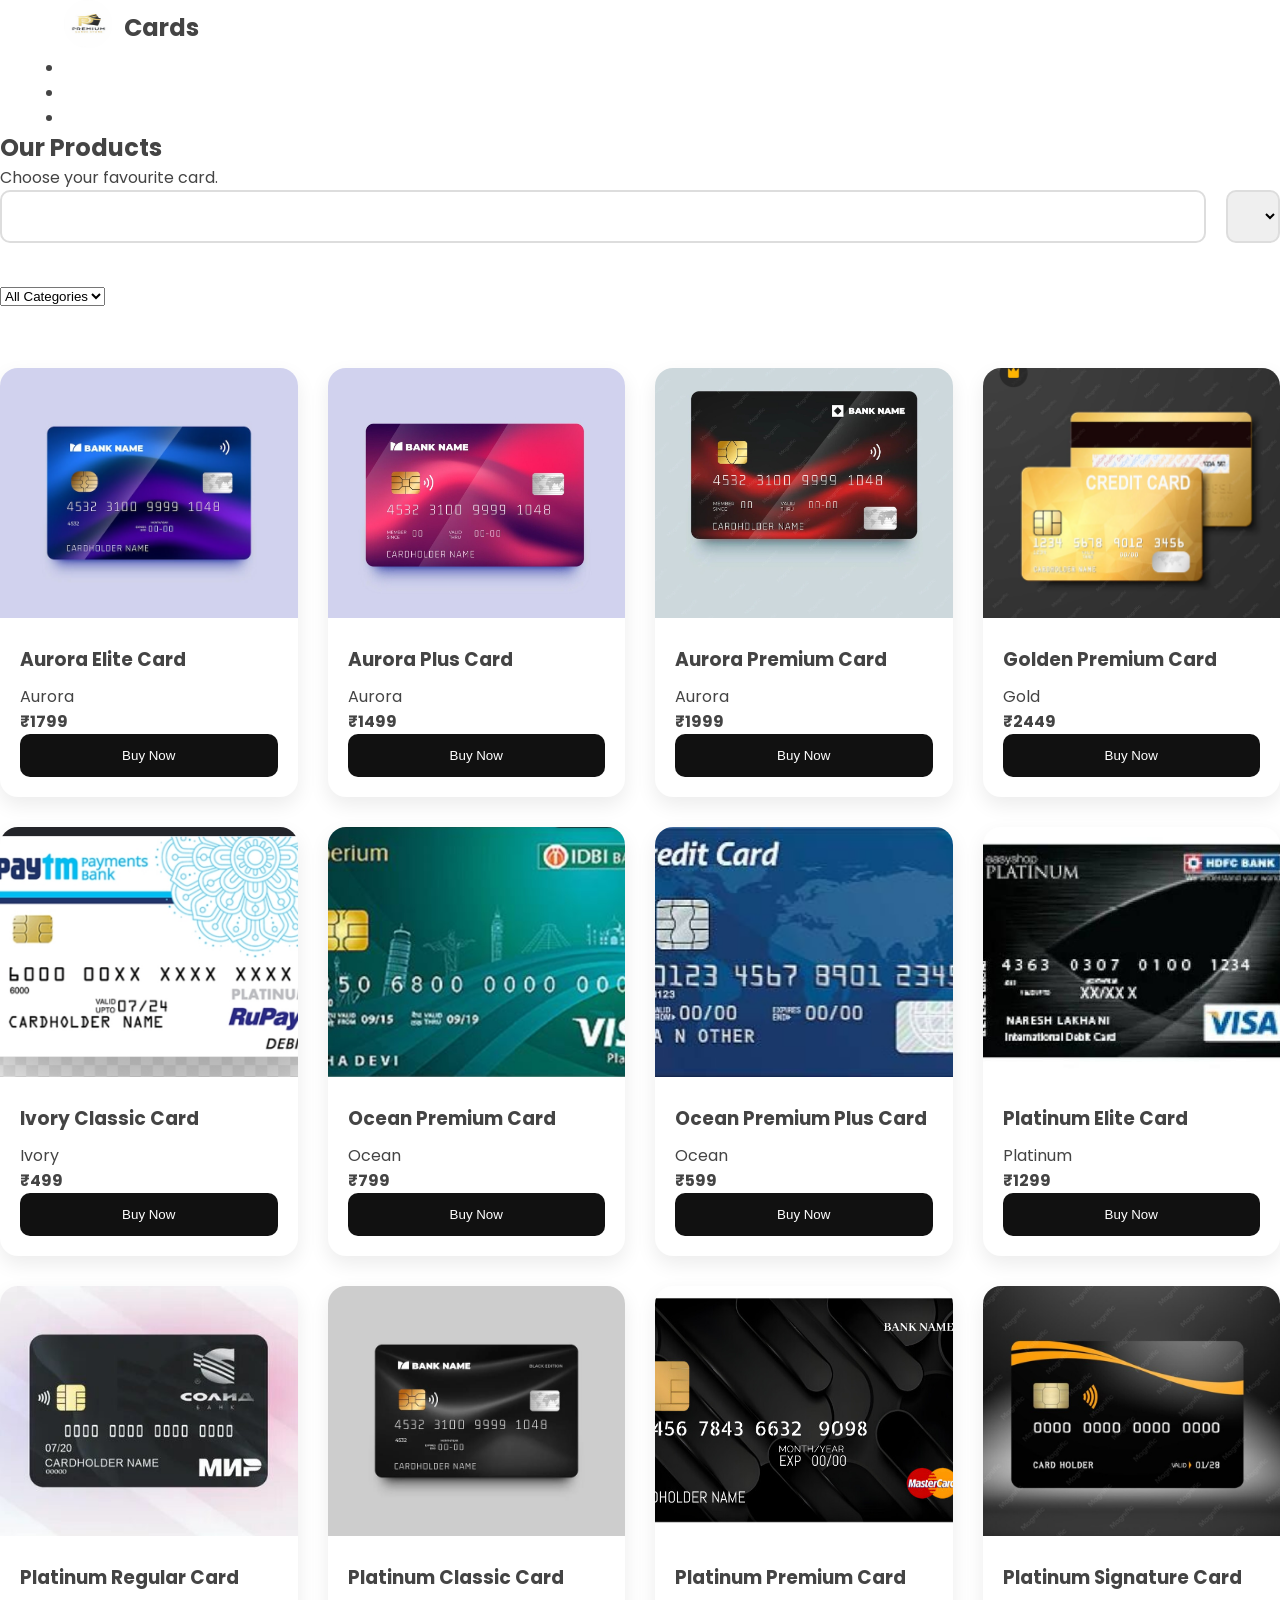
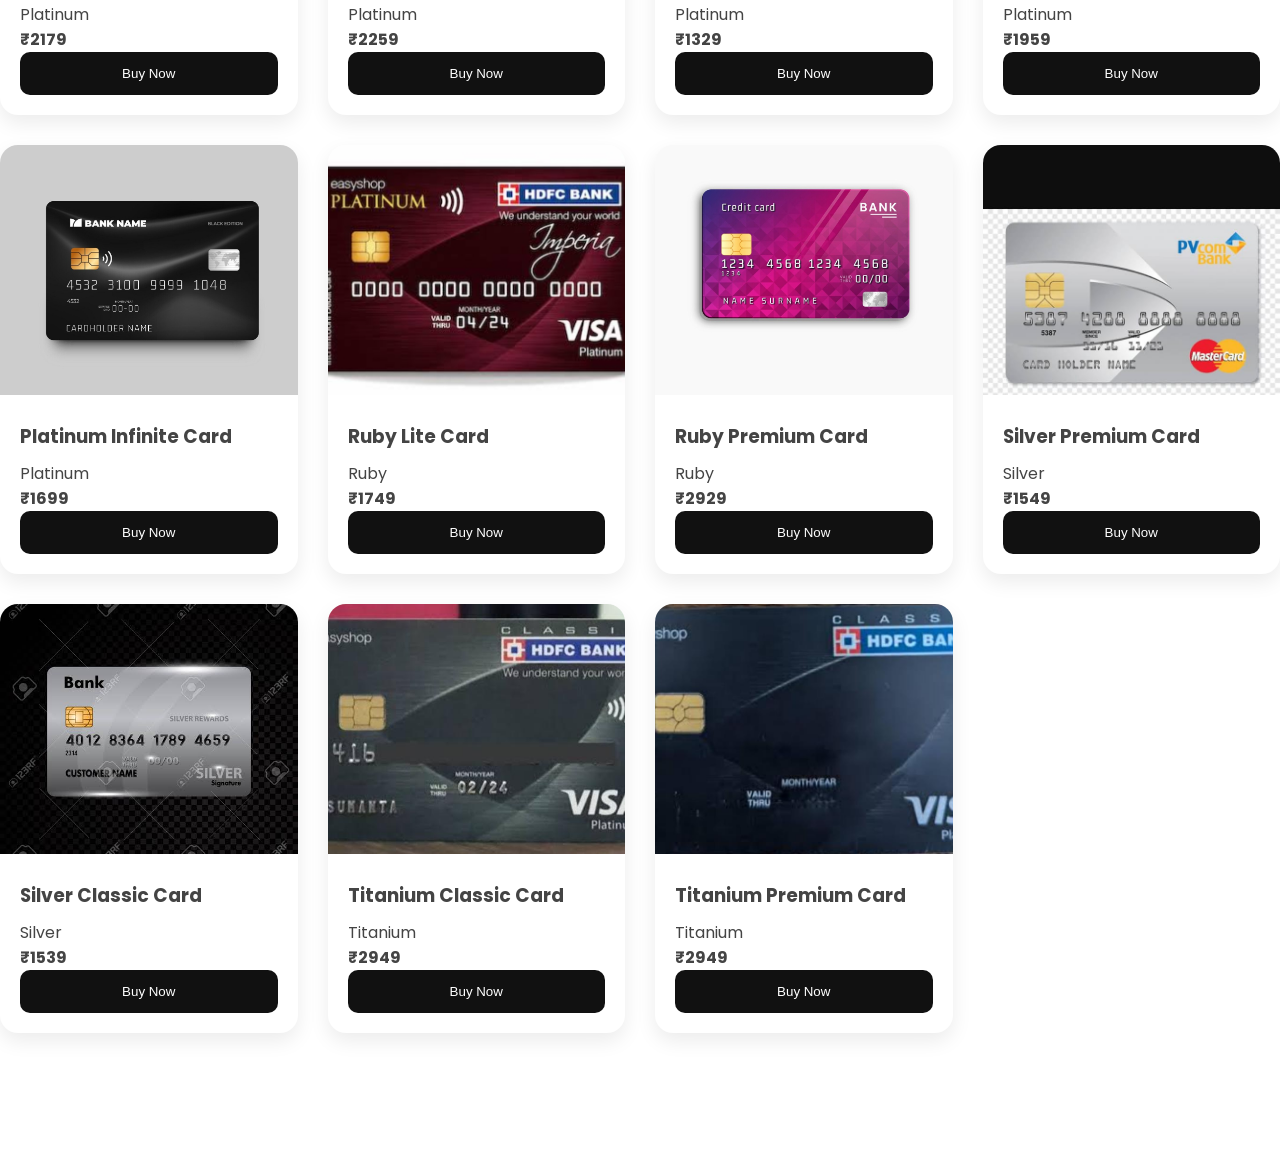
<file: pages/payment.html>
<!DOCTYPE html>
<html lang="en">

<head>

<meta charset="UTF-8">

<meta name="viewport" content="width=device-width, initial-scale=1.0">

<title>Payment | Cards</title>

<link rel="stylesheet" href="../assets/css/style.css">

</head>

<body>

<header class="navbar">

<div class="container">

<div class="logo">

<a href="../index.html">

<img src="../assets/images/logo/logo.jpg" alt="Cards Logo">

</a>

<h2>Cards</h2>

</div>

</div>

</header>

<section class="product-page">

<div class="container">

<div class="product-details">

<h1>Complete Your Order</h1>

<hr><br>

<h3>Order Summary</h3>

<p><b>Product:</b> <span id="productName">Loading...</span></p>

<p><b>Price:</b> ₹<span id="productPrice">0</span></p>

<p><b>Quantity:</b> <span id="productQuantity">0</span></p>

<p><b>Total:</b> ₹<span id="productTotal">0</span></p>

<br>

<h3>Your Details</h3>

<input
type="text"
id="customerName"
placeholder="Enter Your Name"
required>

<br><br>

<input
type="tel"
id="customerPhone"
placeholder="Phone Number"
required>

<br><br>

<input
type="email"
id="customerEmail"
placeholder="Email (Optional)">

<br><br>

<h3>Scan & Pay</h3>

<img

src="../assets/images/misc/qr.jpg"

alt="QR Code"

style="width:250px;max-width:100%;border:2px solid #ccc;border-radius:10px;">

<br><br>

<button id="paidBtn">

I Have Paid

</button>

<br><br>

<a href="product.html">

<button class="backBtn">

Back

</button>

</a>

</div>

</div>

</section>

<script src="../assets/js/payment.js"></script>

</body>

</html>
</file>
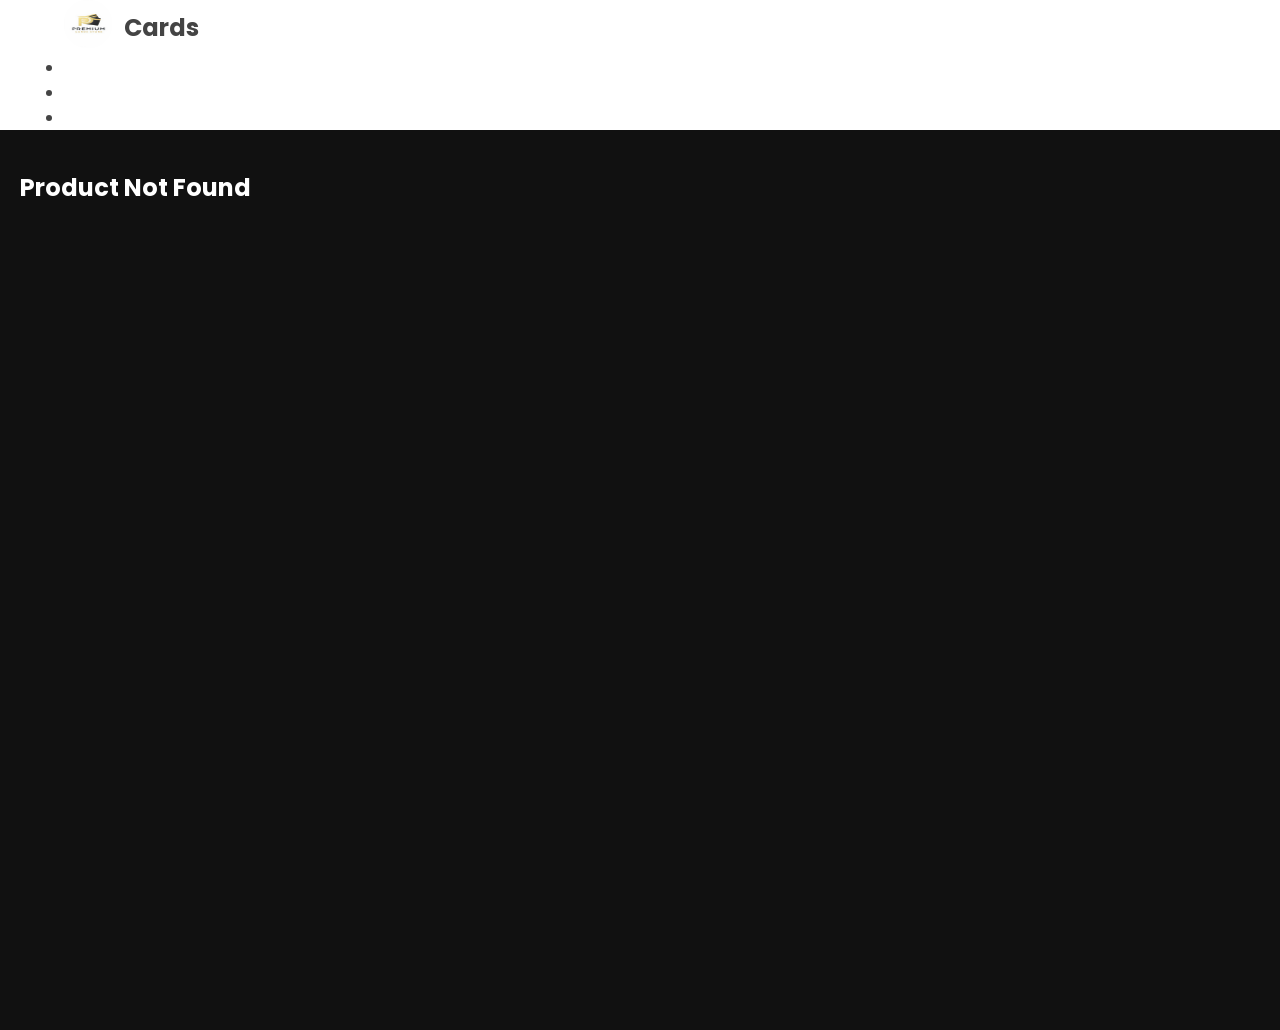
<file: pages/product.html>
<!DOCTYPE html>
<html lang="en">

<head>

<meta charset="UTF-8">
<meta name="viewport" content="width=device-width, initial-scale=1.0">

<title>Product Details | Cards</title>

<link rel="stylesheet" href="../assets/css/style.css">
<link rel="stylesheet" href="../assets/css/product.css">

</head>

<body>

<!-- ================= NAVBAR ================= -->

<header class="navbar">

<div class="container">

<div class="logo">

<a href="../index.html">

<img src="../assets/images/logo/logo.jpg" alt="Cards Logo">

</a>

<h2>Cards</h2>

</div>

<ul class="nav-links">

<li><a href="../index.html">Home</a></li>
<li><a href="products.html">Products</a></li>
<li><a href="login.html">Login</a></li>

</ul>

</div>

</header>

<!-- ================= PRODUCT ================= -->

<section class="product-page">

<div class="container">

<div class="product-container">

<!-- LEFT -->

<div class="product-image">

<img
id="productImage"
src=""
alt="Product Image">

</div>

<!-- RIGHT -->

<div class="product-info">

<h1 id="productName">

Loading...

</h1>

<p id="productCategory">

Loading...

</p>

<h2 id="productPrice">

₹0

</h2>

<p id="productDescription">

Loading product...

</p>

<br>

<label for="quantity">

Quantity

</label>

<br><br>

<input
type="number"
id="quantity"
value="1"
min="1">

<br><br>

<button id="buyNow">

Buy Now

</button>

<br><br>

<a href="products.html">

<button class="backBtn">

← Back to Products

</button>

</a>

</div>

</div>

</div>

</section>

<script src="../assets/js/product.js"></script>

</body>

</html>
</file>
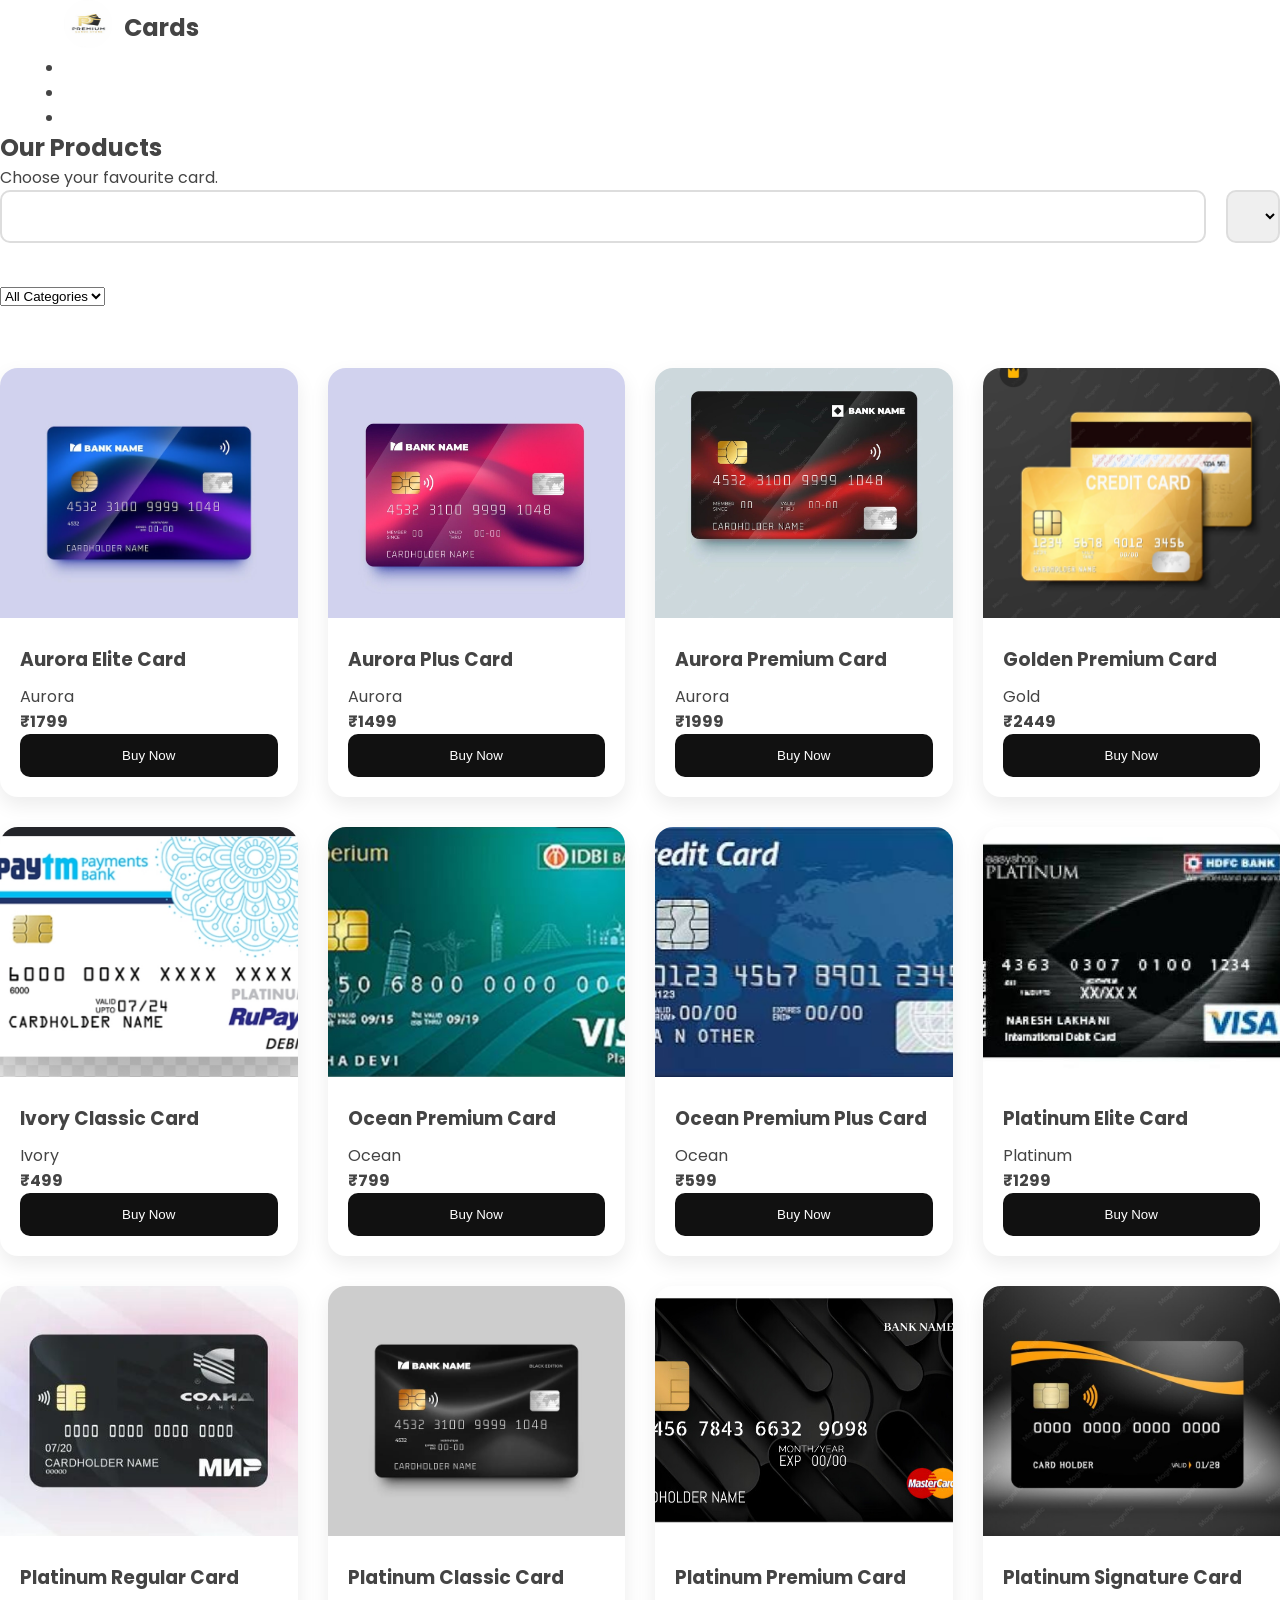
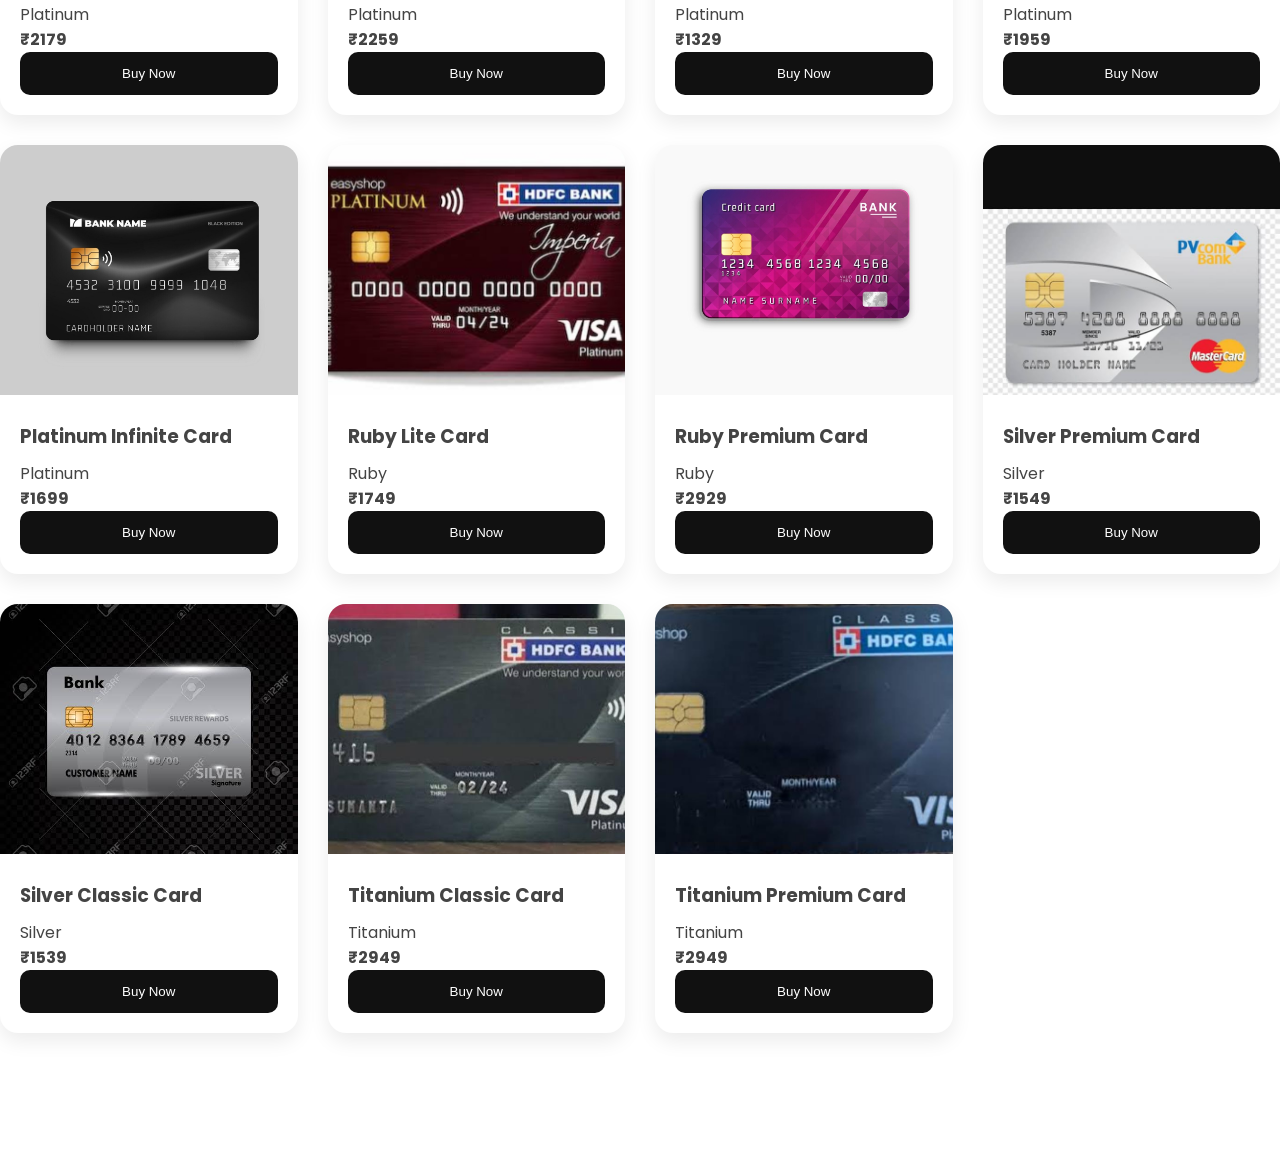
<file: pages/products.html>
<!DOCTYPE html>
<html lang="en">

<head>

<meta charset="UTF-8">
<meta name="viewport" content="width=device-width, initial-scale=1.0">

<title>Products | Cards</title>

<link rel="stylesheet" href="../assets/css/style.css">
<link rel="stylesheet" href="../assets/css/products.css">

</head>

<body>

<!-- ================= NAVBAR ================= -->

<header class="navbar">

<div class="container">

<div class="logo">

<a href="../index.html">

<img src="../assets/images/logo/logo.jpg" alt="Cards Logo">

</a>

<h2>Cards</h2>

</div>

<ul class="nav-links">

<li><a href="../index.html">Home</a></li>
<li><a href="products.html">Products</a></li>
<li><a href="login.html">Login</a></li>

</ul>

</div>

</header>

<!-- ================= PAGE TITLE ================= -->

<section class="page-title">

<h1>Our Products</h1>

<p>Choose your favourite card.</p>

</section>

<!-- ================= SEARCH ================= -->

<section class="search-filter">

<input id="searchInput" ...>

<select id="categoryFilter">

...

</select>

</section>

<!-- ================= CATEGORY ================= -->

<section class="category-section">

<select id="categoryFilter">

<option value="All">All Categories</option>


<option value="Premium">Premium</option>
  
<option value="Gold">Gold</option>
  
<option value="Platinum">Platinum</option>
  
<option value="Silver">Silver</option>
  
<option value="Titanium">Titanium</option>
  
<option value="Elite">Elite</option>
  
<option value="Aurora">Aurora</option>
</select>

</section>

<!-- ================= PRODUCTS ================= -->

<section class="products-section">

<div class="products-grid">

<!-- Products will load automatically -->

</div>

</section>

<script src="../assets/js/products.js"></script>

</body>

</html>
</file>
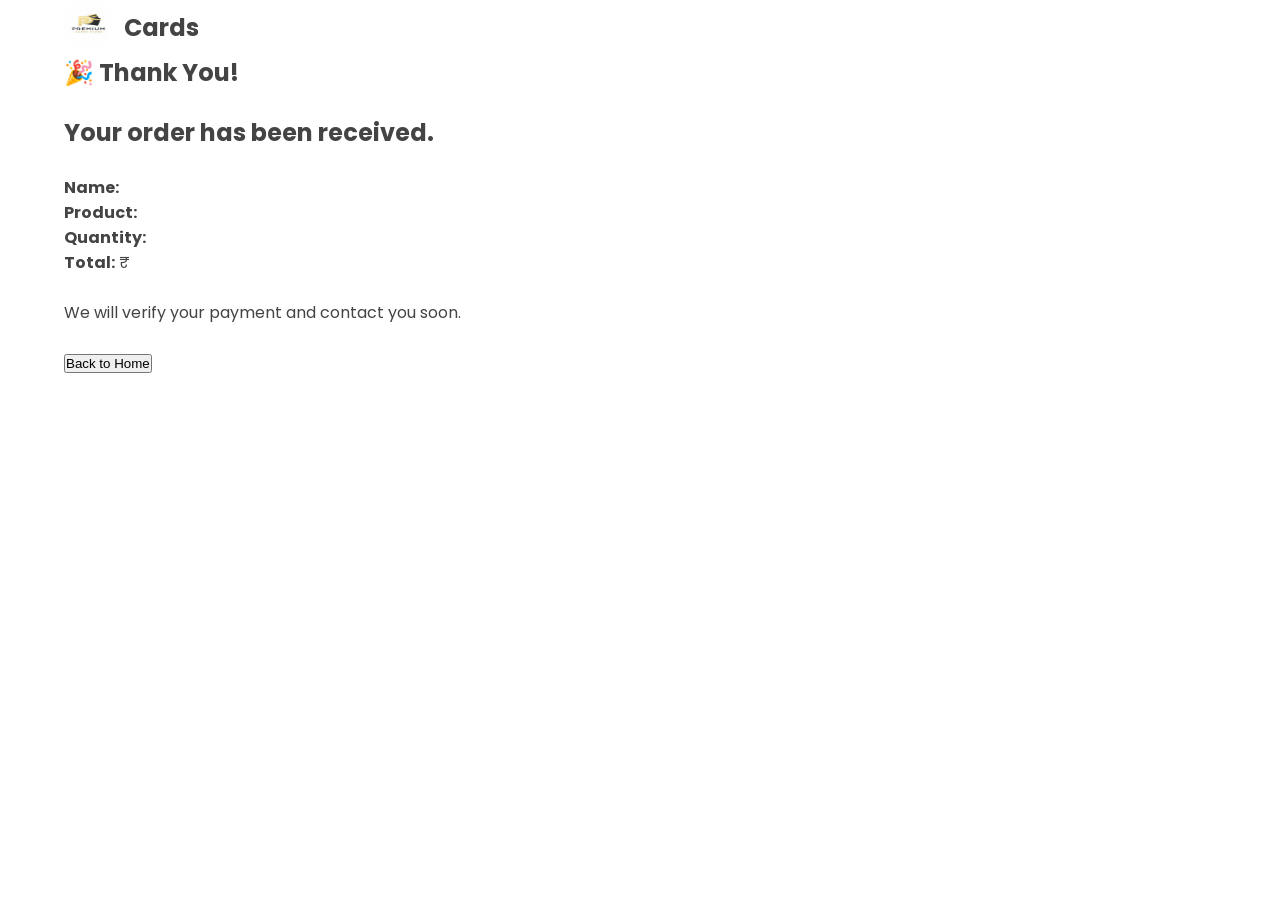
<file: pages/success.html>
<!DOCTYPE html>
<html lang="en">

<head>

<meta charset="UTF-8">

<meta name="viewport" content="width=device-width, initial-scale=1.0">

<title>Order Successful | Cards</title>

<link rel="stylesheet" href="../assets/css/style.css">

</head>

<body>

<header class="navbar">

<div class="container">

<div class="logo">

<a href="../index.html">

<img src="../assets/images/logo/logo.jpg" alt="Cards Logo">

</a>

<h2>Cards</h2>

</div>

</div>

</header>

<section class="product-page">

<div class="container">

<div class="product-details">

<h1>🎉 Thank You!</h1>

<br>

<h2>Your order has been received.</h2>

<br>

<p><strong>Name:</strong> <span id="customerName"></span></p>

<p><strong>Product:</strong> <span id="productName"></span></p>

<p><strong>Quantity:</strong> <span id="productQuantity"></span></p>

<p><strong>Total:</strong> ₹<span id="productTotal"></span></p>

<br>

<p>

We will verify your payment and contact you soon.

</p>

<br>

<a href="../index.html">

<button>

Back to Home

</button>

</a>

</div>

</div>

</section>

<script>

const customer = JSON.parse(localStorage.getItem("customerDetails"));

if(customer){

document.getElementById("customerName").textContent = customer.name;

document.getElementById("productName").textContent = customer.order.name;

document.getElementById("productQuantity").textContent = customer.order.quantity;

document.getElementById("productTotal").textContent = customer.order.total;

}

</script>

</body>

</html>
</file>
<file: assets/css/style.css>
/* ==========================================
   CARDS STORE
   Version : 1.0
   File    : style.css
   ========================================== */

/* ---------- GOOGLE FONT ---------- */

@import url('https://fonts.googleapis.com/css2?family=Poppins:wght@300;400;500;600;700;800&display=swap');

/* ---------- RESET ---------- */

*{
    margin:0;
    padding:0;
    box-sizing:border-box;
}

/* ---------- ROOT COLORS ---------- */

:root{

    --black:#111111;
    --white:#ffffff;
    --gold:#D4AF37;
    --light:#f5f5f5;
    --text:#444444;

}

/* ---------- BODY ---------- */

body{

    font-family:'Poppins',sans-serif;

    background:var(--white);

    color:var(--text);

}

/* ---------- CONTAINER ---------- */

.container{

    width:90%;

    max-width:1200px;

    margin:auto;

}

/* ---------- HEADER ---------- */

.header{

    width:100%;

    background:var(--black);

    position:sticky;

    top:0;

    z-index:999;

}

/* ---------- NAVBAR ---------- */

.header .container{

    display:flex;

    justify-content:space-between;

    align-items:center;

    padding:18px 0;

}

/* ---------- LOGO ---------- */

.logo{

    display:flex;

    align-items:center;

    gap:12px;

    text-decoration:none;

}

.logo img{

    width:48px;

    height:48px;

    border-radius:50%;

}

.logo span{

    color:var(--white);

    font-size:24px;

    font-weight:700;

}

/* ---------- NAV LINKS ---------- */

.navbar{

    display:flex;

    gap:30px;

}

.navbar a{

    color:white;

    text-decoration:none;

    font-weight:500;

    transition:.3s;

}

.navbar a:hover{

    color:var(--gold);

}

/* ---------- MENU BUTTON ---------- */

.menu-btn{

    display:none;

    background:none;

    border:none;

    color:white;

    font-size:30px;

    cursor:pointer;

}

/* ---------- HERO ---------- */

.hero{

    height:90vh;

    background:url("../images/banners/banner1.jpg");

    background-size:cover;

    background-position:center;

    display:flex;

    justify-content:center;

    align-items:center;

    position:relative;

}

.overlay{

    position:absolute;

    width:100%;

    height:100%;

    background:rgba(0,0,0,.55);

}

.hero-content{

    position:relative;

    z-index:2;

    text-align:center;

    color:white;

    width:90%;

    max-width:700px;

}

.hero-content h1{

    font-size:55px;

    margin-bottom:20px;

}

.hero-content p{

    font-size:20px;

    line-height:1.7;

    margin-bottom:35px;

}

/* ---------- BUTTON ---------- */

.btn{

    display:inline-block;

    background:var(--gold);

    color:black;

    padding:15px 35px;

    border-radius:8px;

    text-decoration:none;

    font-weight:600;

    transition:.3s;

}

.btn:hover{

    background:white;

    transform:translateY(-3px);

}

/* ---------- MOBILE ---------- */

@media(max-width:768px){

.navbar{

display:none;

}

.menu-btn{

display:block;

}

.hero-content h1{

font-size:36px;

}

.hero-content p{

font-size:16px;

}

}
/* SEARCH BOX */

.search-box{

margin:30px auto;

max-width:550px;

display:flex;

background:white;

border-radius:50px;

overflow:hidden;

}

.search-box input{

flex:1;

padding:16px;

border:none;

outline:none;

font-size:16px;

}

.search-box button{

background:#D4AF37;

border:none;

padding:0 25px;

cursor:pointer;

font-size:18px;

}
/* ===========================
   SECTION TITLE
=========================== */

.section-title{

text-align:center;

font-size:36px;

margin:70px 0 40px;

color:#111;

}

/* ===========================
   CATEGORY GRID
=========================== */

.category-grid{

display:grid;

grid-template-columns:repeat(auto-fit,minmax(150px,1fr));

gap:20px;

margin-bottom:70px;

}

/* ===========================
   CATEGORY CARD
=========================== */

.category-card{

background:white;

padding:35px 20px;

border-radius:18px;

text-align:center;

font-size:22px;

cursor:pointer;

transition:.3s;

box-shadow:0 8px 20px rgba(0,0,0,.08);

}

.category-card span{

display:block;

margin-top:15px;

font-size:17px;

font-weight:600;

}

.category-card:hover{

transform:translateY(-10px);

background:#D4AF37;

color:white;

}/* ===========================
   FEATURED PRODUCTS
=========================== */

.products-grid{

display:grid;

grid-template-columns:repeat(auto-fit,minmax(230px,1fr));

gap:30px;

margin-bottom:80px;

}

.product-card{

background:white;

padding:20px;

border-radius:18px;

text-align:center;

box-shadow:0 10px 25px rgba(0,0,0,.08);

transition:.3s;

}

.product-card:hover{

transform:translateY(-10px);

}

.product-card img{

width:100%;

height:220px;

object-fit:cover;

border-radius:15px;

}

.product-card h3{

margin:18px 0 10px;

}

.price{

font-size:22px;

font-weight:bold;

color:#D4AF37;

margin-bottom:18px;

}

.buy-btn{

width:100%;

padding:14px;

border:none;

background:#111;

color:white;

border-radius:10px;

font-size:16px;

cursor:pointer;

transition:.3s;

}

.buy-btn:hover{

background:#D4AF37;

color:black;

}
/* ===========================
   FOOTER
=========================== */

.footer{

background:#111;

color:white;

padding:60px 0 20px;

}

.footer-container{

display:grid;

grid-template-columns:repeat(auto-fit,minmax(250px,1fr));

gap:40px;

}

.footer-box h2,
.footer-box h3{

margin-bottom:15px;

color:#D4AF37;

}

.footer-box p{

line-height:1.8;

color:#ddd;

}

.footer-box a{

display:block;

margin:10px 0;

text-decoration:none;

color:#ddd;

transition:.3s;

}

.footer-box a:hover{

color:#D4AF37;

}

.copyright{

margin-top:40px;

text-align:center;

border-top:1px solid #333;

padding-top:20px;

font-size:14px;

color:#aaa;

}
</file>
<file: assets/css/product.css>
/* ===========================
   PRODUCT PAGE
=========================== */

.product-page{
    padding:40px 20px;
    background:#111;
    color:white;
    min-height:100vh;
}

.product-container{
    max-width:1100px;
    margin:auto;
    display:flex;
    gap:40px;
    flex-wrap:wrap;
    align-items:center;
}

.product-image{
    flex:1;
    min-width:300px;
}

.product-image img{
    width:100%;
    border-radius:12px;
    box-shadow:0 5px 15px rgba(0,0,0,.2);
}

.product-info{
    flex:1;
    min-width:300px;
}

.product-info h1{
    font-size:34px;
    margin-bottom:15px;
}

.price{
    font-size:28px;
    color:#d4af37;
    font-weight:bold;
    margin-bottom:20px;
}

.product-info p{
    font-size:17px;
    line-height:1.7;
    margin-bottom:20px;
}

.product-info input{
    width:90px;
    padding:10px;
    font-size:17px;
}

#buyNow{
    background:#d4af37;
    color:#111;
    border:none;
    padding:15px 35px;
    border-radius:8px;
    font-size:18px;
    cursor:pointer;
    font-weight:bold;
}

#buyNow:hover{
    background:#111;
    color:white;
}

.backBtn{
    background:#222;
    color:white;
    border:none;
    padding:15px 35px;
    border-radius:8px;
    cursor:pointer;
    font-size:16px;
}

.backBtn:hover{
    background:#444;
}

@media(max-width:768px){

.product-container{
flex-direction:column;
}

.product-info h1{
font-size:28px;
}

#productPrice{

    font-size:28px;
    color:#d4af37;
    font-weight:bold;
    margin-bottom:20px;

}

}
</file>
<file: assets/css/products.css>
/* ===================================
   PRODUCTS PAGE
=================================== */

.products-hero{

    background:#111;

    color:white;

    text-align:center;

    padding:80px 20px;

}

.products-hero h1{

    font-size:48px;

    margin-bottom:10px;

}

.products-hero p{

    color:#ddd;

    font-size:18px;

}

/* ========================= */

.products-section{

    padding:60px 0;

}

/* ========================= */

.search-filter{

    display:flex;

    gap:20px;

    margin-bottom:40px;

    flex-wrap:wrap;

}

.search-filter input{

    flex:1;

    min-width:250px;

    padding:15px;

    border:2px solid #ddd;

    border-radius:10px;

    font-size:16px;

}

.search-filter select{

    padding:15px;

    border-radius:10px;

    border:2px solid #ddd;

    font-size:16px;

}

/* ========================= */

.products-grid{

    display:grid;

    grid-template-columns:repeat(auto-fit,minmax(250px,1fr));

    gap:30px;

}

/* ========================= */

.product{

    background:white;

    border-radius:18px;

    overflow:hidden;

    box-shadow:0 8px 20px rgba(0,0,0,.08);

    transition:.3s;

}

.product:hover{

    transform:translateY(-8px);

}

.product img{

    width:100%;

    height:250px;

    object-fit:cover;

}

.product-info{

    padding:20px;

}

.product-info h3{

    margin-bottom:10px;

}

.product-price{

    color:#D4AF37;

    font-size:22px;

    font-weight:bold;

    margin-bottom:15px;

}

.product button{

    width:100%;

    padding:14px;

    background:#111;

    color:white;

    border:none;

    border-radius:10px;

    cursor:pointer;

    transition:.3s;

}

.product button:hover{

    background:#D4AF37;

    color:black;

}

/* ========================= */

@media(max-width:768px){

.search-filter{

flex-direction:column;

}

.products-hero h1{

font-size:34px;

}

}
</file>
